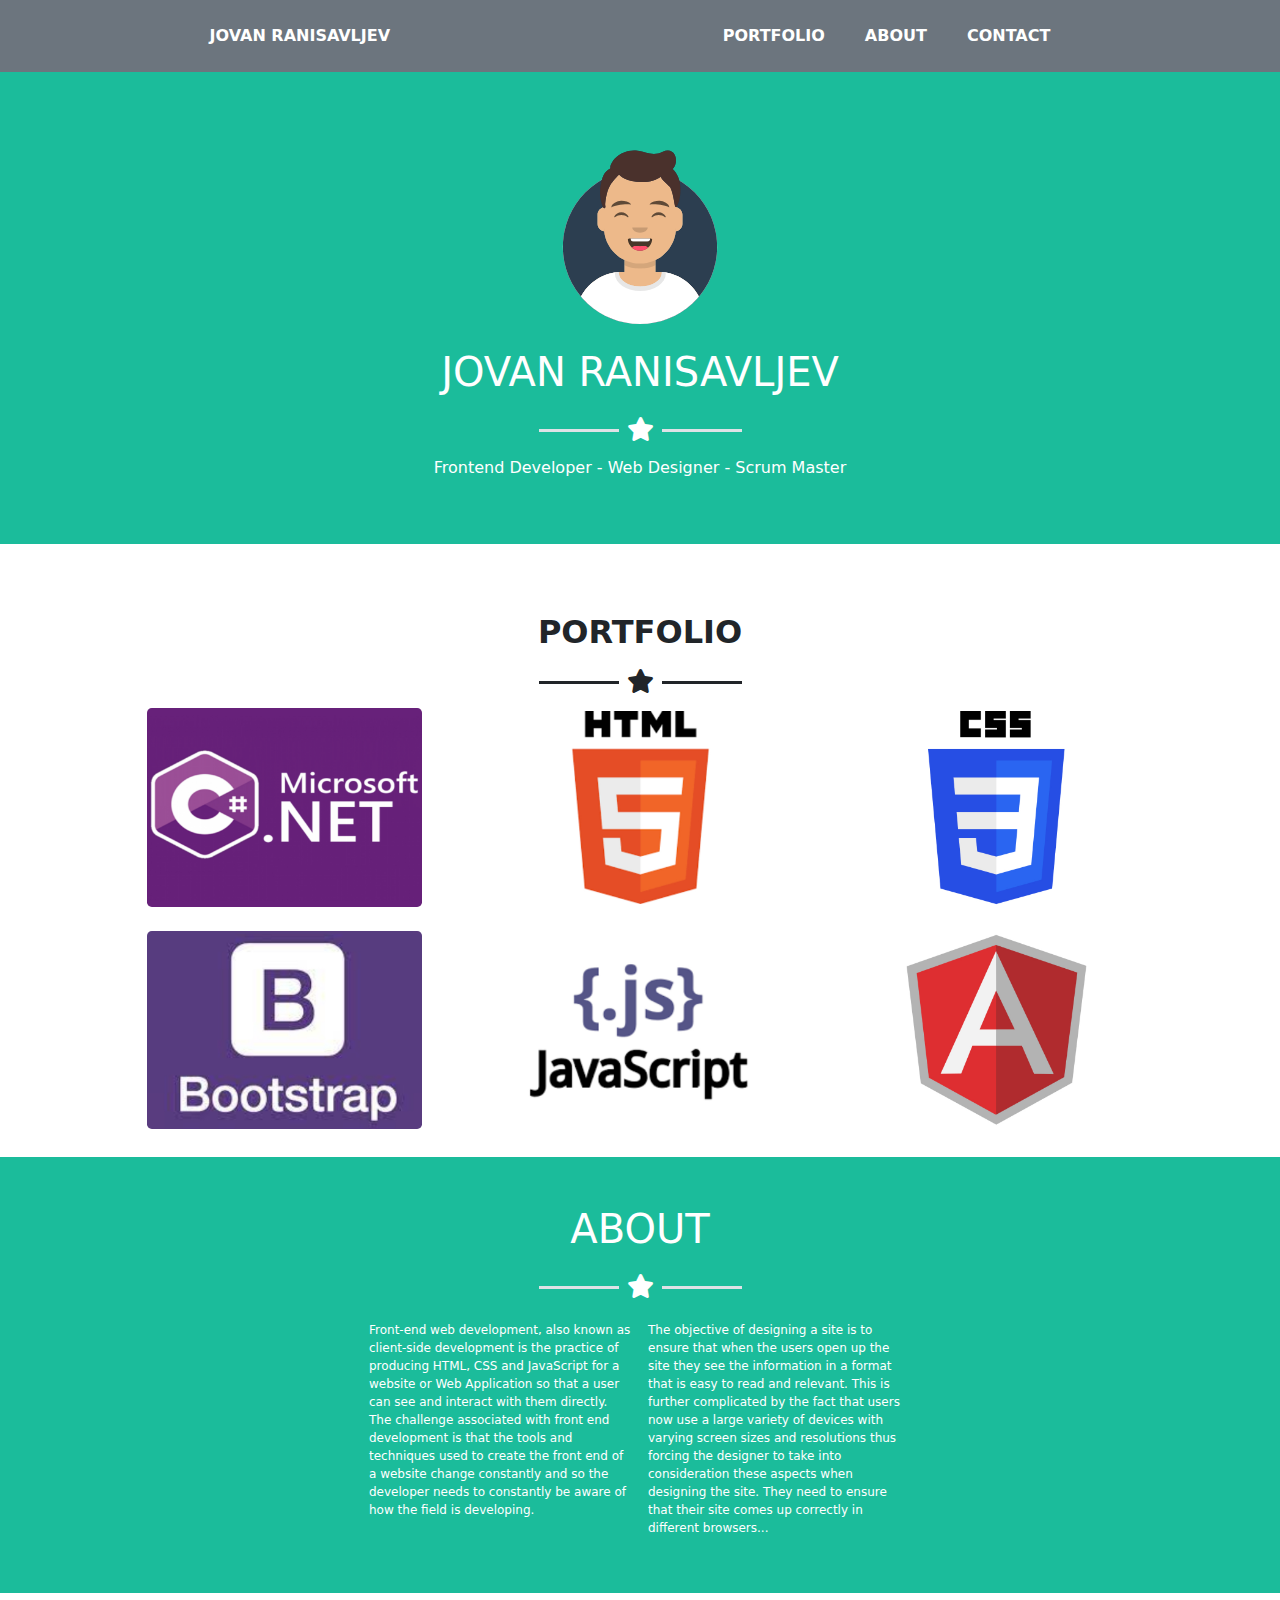
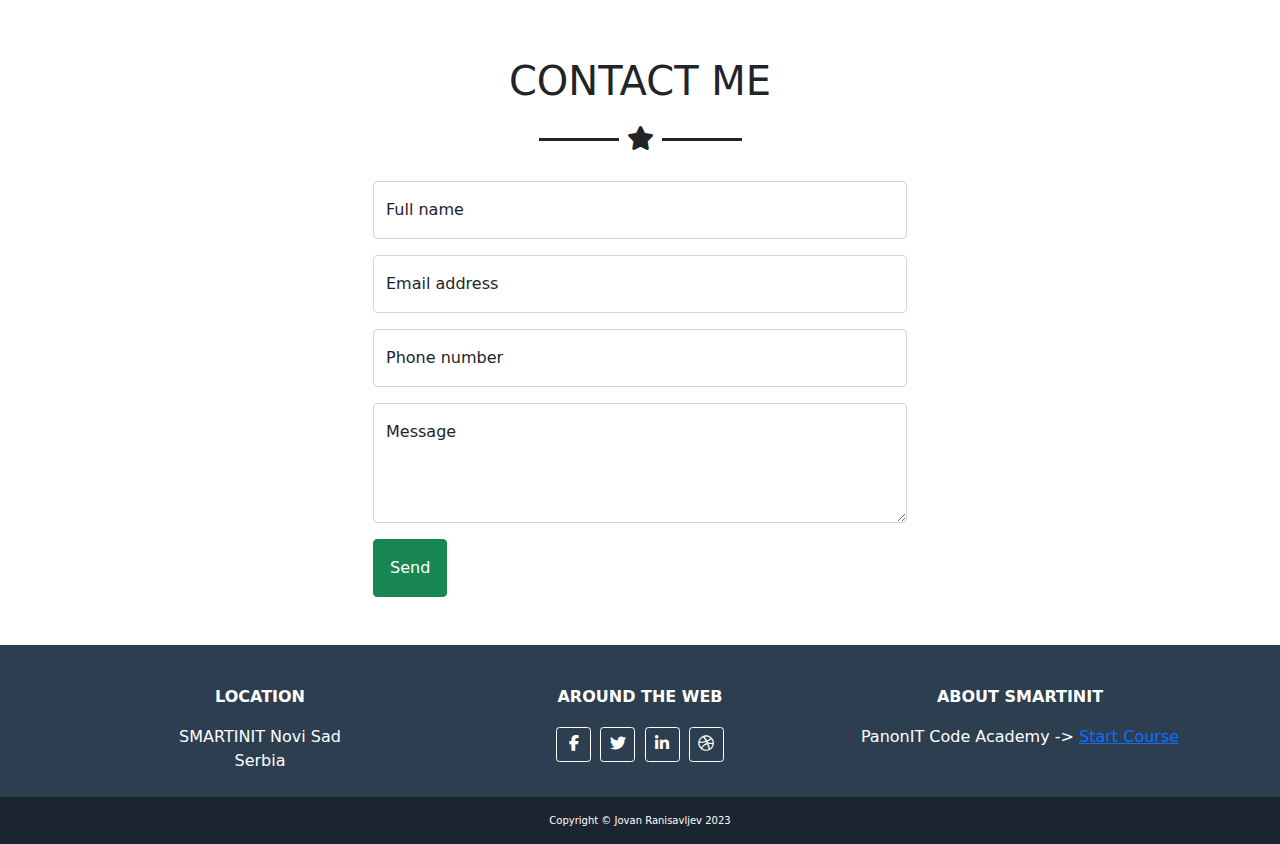
<file: index.html>
<!DOCTYPE html>

<head>
    <meta name="viewport" content="width=device-width, initial-scale=1.0">
    <meta charset="utf-8">

    <link rel="stylesheet" href="bootstrap-5.0.2-dist/css/bootstrap.min.css">
    <link rel="stylesheet" href="style.css">
    <link rel="stylesheet" href="https://cdnjs.cloudflare.com/ajax/libs/font-awesome/6.3.0/css/all.min.css">

    <script src="https://code.jquery.com/jquery-3.6.0.min.js"></script>
    <script src="bootstrap-5.0.2-dist/js/bootstrap.bundle.min.js"></script>

    <title>Predavanje 6 - zadatak</title>
</head>

<body>

    <nav id="header" class="navbar navbar-dark navbar-expand-lg sticky-top p-2 justify-content-center">
        <div id="brand" class="container">
            <a id="brand-text" class="navbar-brand text-white fw-bold" href="index.html">JOVAN RANISAVLJEV</a>
            <button id="menu-button" class="navbar-toggler btn-success text-white p-2 " type="button"
                data-bs-toggle="collapse" data-bs-target="#navbarNavDropdown" aria-controls="navbarNavDropdown"
                aria-expanded="false" aria-label="Toggle navigation">

                <div id="menu-icon">
                    <p style="display: inline; vertical-align: middle;">MENU</p>
                    <span class="navbar-toggler-icon "></span>
                </div>
            </button>
        </div>

        <div class="nav-text-group container">
            <div class="collapse navbar-collapse " id="navbarNavDropdown">
                <ul class="navbar-nav fw-bold ">
                    <li class="nav-item mx-0 mx-lg-1"><a class="nav-link text-white py-3 px-0 px-lg-3 rounded"
                            href="portfolio.html">PORTFOLIO</a></li>
                    <li class="nav-item mx-0 mx-lg-1"><a class="nav-link text-white py-3 px-0 px-lg-3 rounded"
                            href="#about">ABOUT</a>
                    </li>
                    <li class="nav-item mx-0 mx-lg-1"><a class="nav-link text-white py-3 px-0 px-lg-3 rounded"
                            href="#contact">CONTACT</a></li>
                </ul>
            </div>
        </div>
    </nav>

    <div id="jovan-cont" class="container-fluid pt-4 pb-5 px-0">
        <div id="jovanr" class="text-white text-center justify-content-center ">
            <div class="row">
                <img id="covek" class="mt-5" src="img/avataaars.svg" alt="">
                <h2 class="pt-4 fs-1">JOVAN RANISAVLJEV</h2>



                <div class="d-inline justify-content-center">
                    <table
                        class="table table-borderless d-flex align-items-center justify-content-center text-white mb-0">
                        <tbody>
                            <tr>
                                <td class="td-bordered border-bottom-3"></td>
                                <td rowspan="2"> <span class="fw-bold"><i class="fa fa-star "
                                            aria-hidden="true"></i></span>
                                    </th>
                                <td class="td-bordered"></td>
                            </tr>
                            <tr>
                                <td class="td-bordered border-3 border-end-0 border-start-0 border-bottom-0"></td>
                                <td class="td-bordered border-3 border-end-0 border-start-0 border-bottom-0"></td>
                            </tr>
                        </tbody>
                    </table> 
                </div>
               

            </div>

                <span class="pb-3 d-block"> Frontend Developer - Web Designer - Scrum Master</span>
            </div>
        </div>
    </div>

    <div id="portfolio" class="row d-flex pt-4 mt-4 text-center justify-content-center">
        <span class="mt-3 fs-2 fw-bold">PORTFOLIO</span>
        <table class="table table-borderless d-flex align-items-center justify-content-center mb-0">
            <tbody>
                <tr>
                    <td class="td-bordered"></td>
                    <td rowspan="2"> <span class="fw-bold"><i class="fa fa-star " aria-hidden="true"></i></span>
                        </th>
                    <td class="td-bordered"></td>
                </tr>

                <tr>
                    <td class="td-bordered border-dark border-3 border-end-0 border-start-0 border-bottom-0"></td>
                    <td class="td-bordered border-dark border-3 border-end-0 border-start-0 border-bottom-0"></td>
                </tr>
            </tbody>
        </table>
    </div>

    <div id="portf-cont" class="container px-5 mb-1">
        <div class="row">
            <div class="col-lg-4 col-md-6 mb-4 d-flex justify-content-center">
                <div class="position-relative">
                    <img src="img/image1.jpg" class="portf-item img-fluid rounded-3">
                    <div class="hover-part text-center position-absolute top-0 left-0 h-100 w-100">
                        <button id="btnModal" type="button" class="btn" data-bs-toggle="modal" data-bs-target="#modal1">
                            <i class="fa fa-plus fw-bold text-center text-white plus-znak"></i>
                        </button>
                    </div>
                </div>
            </div>
            <div class="col-lg-4 col-md-6 mb-4 d-flex justify-content-center">
                <div class="position-relative">
                    <img src="img/image2.jpg" class="portf-item img-fluid rounded-3">
                    <div class="hover-part text-center position-absolute top-0 left-0 h-100 w-100">
                        <button id="btnModal" type="button" class="btn" data-bs-toggle="modal" data-bs-target="#modal2">
                            <i class="fa fa-plus fw-bold text-center text-white plus-znak"></i>
                        </button>
                    </div>
                </div>
            </div>
            <div class="col-lg-4 col-md-6 mb-4 d-flex justify-content-center">
                <div class="position-relative">
                    <img src="img/image3.jpg" class="portf-item img-fluid rounded-3">
                    <div class="hover-part text-center position-absolute top-0 left-0 h-100 w-100">
                        <button id="btnModal" type="button" class="btn" data-bs-toggle="modal" data-bs-target="#modal2">
                            <i class="fa fa-plus fw-bold text-center text-white plus-znak"></i>
                        </button>
                    </div>
                </div>
            </div>
            <div class="col-lg-4 col-md-6 mb-4 d-flex justify-content-center">
                <div class="position-relative">
                    <img src="img/image4.jpg" class="portf-item img-fluid rounded-3">
                    <div class="hover-part text-center position-absolute top-0 left-0 h-100 w-100">
                        <button id="btnModal" type="button" class="btn" data-bs-toggle="modal" data-bs-target="#modal2">
                            <i class="fa fa-plus fw-bold text-center text-white plus-znak"></i>
                        </button>
                    </div>
                </div>
            </div>
            <div class="col-lg-4 col-md-6 mb-4 d-flex justify-content-center">
                <div class="position-relative">
                    <img src="img/image5.jpg" class="portf-item img-fluid rounded-3">
                    <div class="hover-part text-center position-absolute top-0 left-0 h-100 w-100">
                        <button id="btnModal" type="button" class="btn" data-bs-toggle="modal" data-bs-target="#modal2">
                            <i class="fa fa-plus fw-bold text-center text-white plus-znak"></i>
                        </button>
                    </div>
                </div>
            </div>
            <div class="col-lg-4 col-md-6 mb-4 d-flex justify-content-center">
                <div class="position-relative">
                    <img src="img/image6.jpg" class="portf-item img-fluid rounded-3">
                    <div class="hover-part text-center position-absolute top-0 left-0 h-100 w-100">
                        <button id="btnModal" type="button" class="btn" data-bs-toggle="modal" data-bs-target="#modal2">
                            <i class="fa fa-plus fw-bold text-center text-white plus-znak"></i>
                        </button>
                    </div>
                </div>
            </div>

        </div>
    </div>



    <div id="about-cont" class="container-fluid pt-4 pb-5 mb-3 px-0 ">

        <div id="about" class="container text-white text-center justify-content-center ">
            <h2 class="pt-4 fs-1">ABOUT</h2>
            <div class="">
                <table class="table table-borderless d-flex align-items-center justify-content-center text-white  mb-0">
                    <tbody>
                        <tr>
                            <td class="td-bordered border-bottom-3"></td>
                            <td rowspan="2"> <span class="fw-bold"><i class="fa fa-star " aria-hidden="true"></i></span>
                                </th>
                            <td class="td-bordered"></td>
                        </tr>
                        <tr>
                            <td class="td-bordered border-3 border-end-0 border-start-0 border-bottom-0"></td>
                            <td class="td-bordered border-3 border-end-0 border-start-0 border-bottom-0"></td>
                        </tr>
                    </tbody>
                </table>
            </div>
            <div class="container ">
                <div class="row d-flex justify-content-center">
                    <div id="about-text" class="col-lg-3 col-md-12 text-start p-2">Front-end web development,
                        also known as
                        client-side
                        development is the practice of producing HTML, CSS and JavaScript for a website or Web
                        Application
                        so that a user can see and interact with them directly. The challenge associated with front
                        end
                        development is that the tools and techniques used to create the front end of a website
                        change
                        constantly and so the developer needs to constantly be aware of how the field is developing.
                    </div>
                    <div id="about-text" class="col-lg-3 col-md-12 text-start p-2">The objective of designing a
                        site is to ensure
                        that
                        when the users open up the site they see the information in a format that is easy to read
                        and
                        relevant. This is further complicated by the fact that users now use a large variety of
                        devices
                        with
                        varying screen sizes and resolutions thus forcing the designer to take into consideration
                        these
                        aspects when designing the site. They need to ensure that their site comes up correctly in
                        different
                        browsers...</div>

                </div>
            </div>
        </div>
    </div>

    <div id="contactme-cont" class="container-fluid pt-4 px-0">
        <div class="container">
            <div id="contact" class="text-center justify-content-center ">
                <h2 class="pt-4 fs-1">CONTACT ME</h2>
                <div class="">
                    <table class="table table-borderless d-flex align-items-center justify-content-center mb-0">
                        <tbody>
                            <tr>
                                <td class="td-bordered border-bottom-3"></td>
                                <td rowspan="2"> <span class="fw-bold"><i class="fa fa-star "
                                            aria-hidden="true"></i></span>
                                    </th>
                                <td class="td-bordered"></td>
                            </tr>
                            <tr>
                                <td
                                    class="td-bordered border-dark border-3 border-end-0 border-start-0 border-bottom-0">
                                </td>
                                <td
                                    class="td-bordered border-dark border-3 border-end-0 border-start-0 border-bottom-0">
                                </td>
                            </tr>
                        </tbody>
                    </table>
                </div>
            </div>

            <div class="container col-6  mt-3 mb-5">
                <div class="form-floating mb-3">
                    <input type="text" class="form-control" id="floatingfullname" placeholder="Full name">
                    <label for="floatingfullname">Full name</label>
                </div>

                <div class="form-floating mb-3">
                    <input type="email" class="form-control" id="floatingemail" placeholder="name@example.com">
                    <label for="floatingemail">Email address</label>
                </div>
                <div class="form-floating mb-3">
                    <input type="tel" class="form-control" id="floatingtel" placeholder="tel">
                    <label for="floatingtel">Phone number</label>
                </div>
                <div class="form-floating form-outline mb-3">
                    <textarea class="form-control" id="floatingtext" placeholder="Message" rows="4"></textarea>
                    <label for="floatingtext">Message</label>
                </div>
                <button type="submit" class="btn btn-success p-3">Send</button>
            </div>
        </div>
    </div>

    <div id="bottom-cont" class="container-fluid d-flex text-white text-center justify-content-center ">
        <div class="container mt-3">
            <div class="row">
                <div class="col-lg-4 py-4">
                    <p class="fw-bold">LOCATION</p>
                    <span>SMARTINIT Novi Sad<br>Serbia</span>
                </div>
                <div class="col-lg-4 py-4 text-center">
                    <p class="fw-bold">AROUND THE WEB</p>
                    <div class="footer-icon">
                        <i class="fa fa-brands fa-facebook-f"></i>
                    </div>
                    <div class="footer-icon text-center">
                        <i class="fa fa-brands fa-twitter "></i>
                    </div>
                    <div class="footer-icon text-center">
                        <i class="fa fa-brands fa-linkedin-in"></i>
                    </div>
                    <div class="footer-icon text-center">
                        <i class="fa fa-brands fa-dribbble"></i>
                    </div>

                </div>
                <div class="col-lg-4 py-4">
                    <p class="fw-bold ">ABOUT SMARTINIT</p>
                    <span>PanonIT Code Academy -> <a href="https://panonit.com/news/panonit-code-academy">Start
                            Course</a>
                    </span>
                </div>
            </div>
        </div>
    </div>

    <div id="footer-cont" class="container-fluid text-center text-white p-3">
        <span class="">Copyright &#169; Jovan Ranisavljev 2023</span>
    </div>

    <div class="modal fade" id="modal1" tabindex="-1" aria-labelledby="modalLabel1" aria-hidden="true">
        <div class="modal-dialog modal-lg">
            <div class="modal-content">

                <div class="modal-body">
                    <button type="button" class="btn-close" data-bs-dismiss="modal" aria-label="Close"></button>
                    <div id="modal-cont"
                        class="container d-block justify-content-center justify-items-center text-center mb-2">
                        <h2 class="pt-4 fs-1 text-secondary">C#</h2>

                        <table class="table table-borderless d-flex align-items-center justify-content-center mb-0">
                            <tbody>
                                <tr>
                                    <td class="td-bordered"></td>
                                    <td rowspan="2"> <span class="fw-bold"><i class="fa fa-star "
                                                aria-hidden="true"></i></span>
                                        </th>
                                    <td class="td-bordered"></td>
                                </tr>

                                <tr>
                                    <td
                                        class="td-bordered border-dark border-3 border-end-0 border-start-0 border-bottom-0">
                                    </td>
                                    <td
                                        class="td-bordered border-dark border-3 border-end-0 border-start-0 border-bottom-0">
                                    </td>
                                </tr>
                            </tbody>
                        </table>

                        <img class="modal-img rounded-3 pb-4" src="img/image1.jpg" alt="">
                        <p id="modal-text">C# is widely used for developing desktop applications, web applications
                            and
                            web services.
                            It is used in creating applications of Microsoft at a large scale. C# is also used in
                            game development in Unity.</p>

                        <button type="button" class="btn btn-success py-0 px-3" data-bs-dismiss="modal"><span
                                class="fw-bold fs-5" aria-hidden="true">
                                <i class="fa-solid fa-xmark maliX"></i>
                            </span> <span>Close Window</span>
                        </button>

                    </div>
                </div>
            </div>
        </div>
    </div>

</body>
</file>
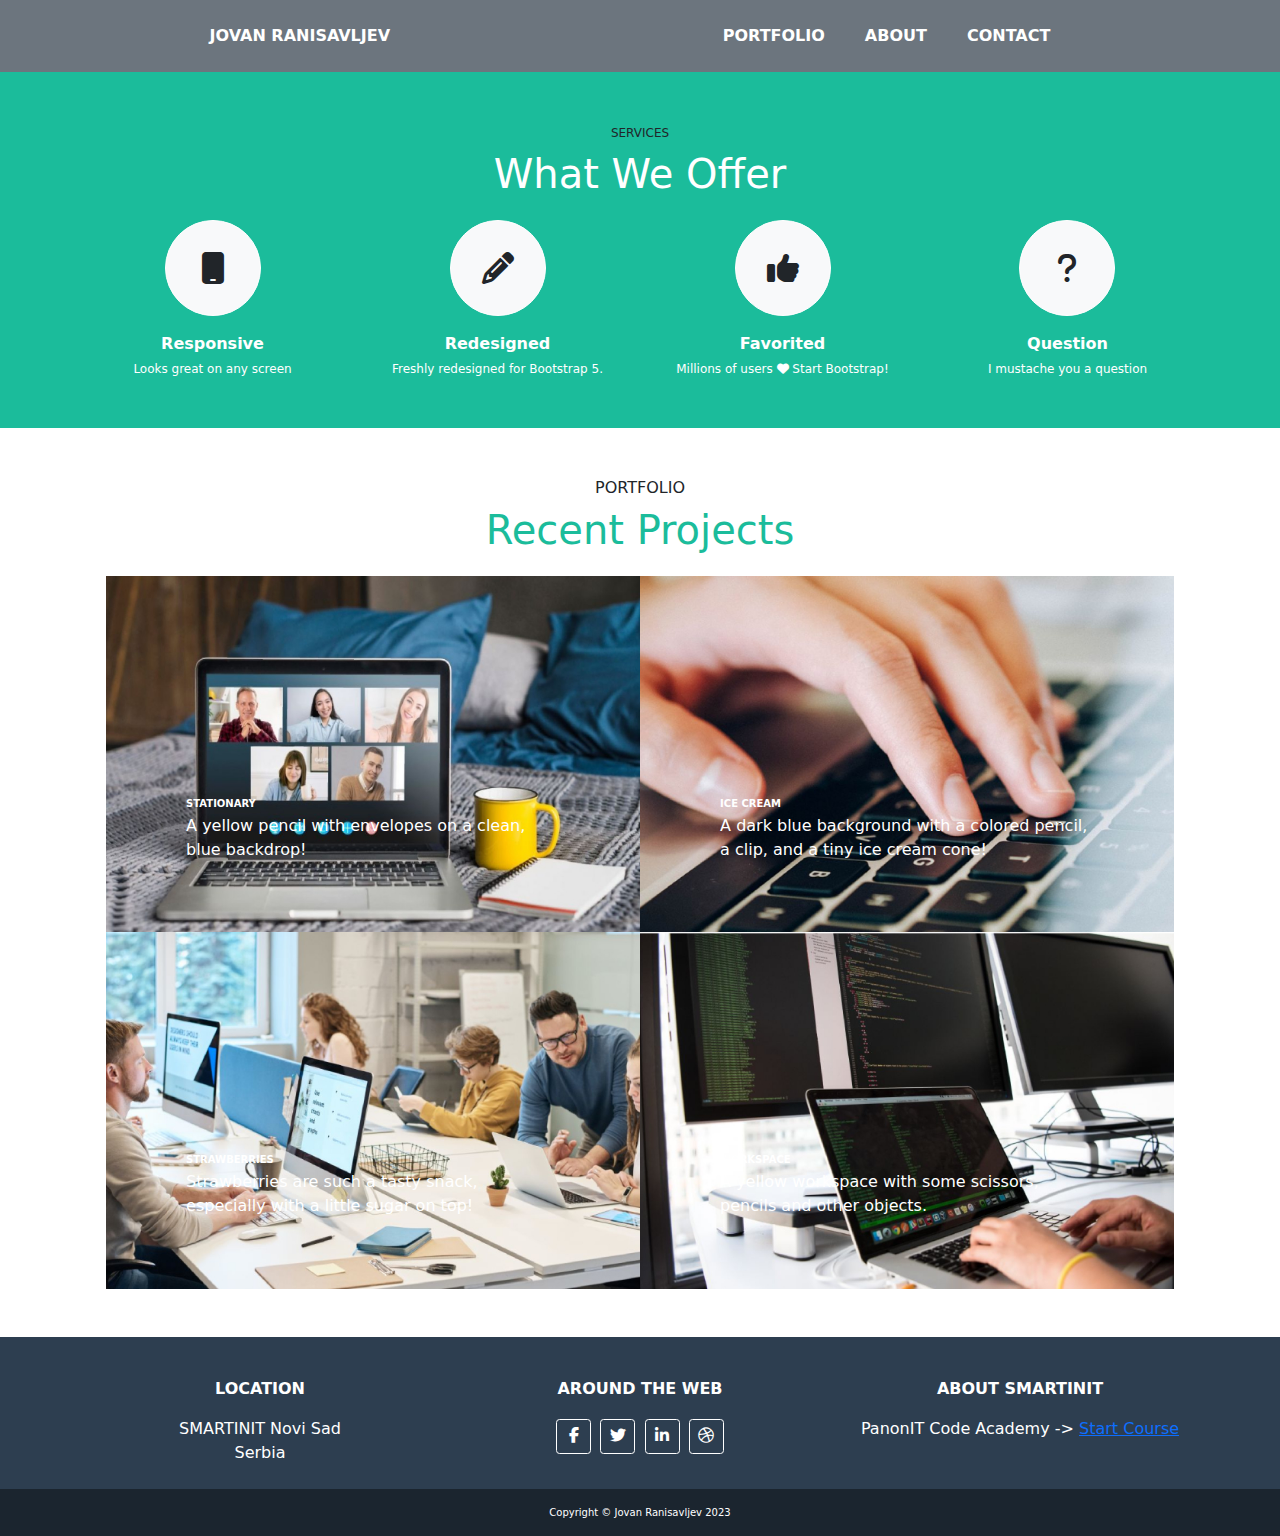
<file: portfolio.html>
<!DOCTYPE html>

<head>
    <meta name="viewport" content="width=device-width, initial-scale=1.0">
    <meta charset="utf-8">

    <link rel="stylesheet" href="bootstrap-5.0.2-dist/css/bootstrap.min.css">
    <link rel="stylesheet" href="style.css">
    <link rel="stylesheet" href="https://cdnjs.cloudflare.com/ajax/libs/font-awesome/6.3.0/css/all.min.css">

    <script src="https://code.jquery.com/jquery-3.6.0.min.js"></script>
    <script src="bootstrap-5.0.2-dist/js/bootstrap.bundle.min.js"></script>

    <title>Portfolio</title>
</head>

<body>

    <nav id="header" class="navbar navbar-dark navbar-expand-lg sticky-top p-2 justify-content-center">
        <div id="brand" class="container">
            <a id="brand-text" class="navbar-brand text-white fw-bold" href="index.html">JOVAN RANISAVLJEV</a>
            <button id="menu-button" class="navbar-toggler btn-success text-white p-2 " type="button"
                data-bs-toggle="collapse" data-bs-target="#navbarNavDropdown" aria-controls="navbarNavDropdown"
                aria-expanded="false" aria-label="Toggle navigation">

                <div id="menu-icon">
                    <p style="display: inline; vertical-align: middle;">MENU</p>
                    <span class="navbar-toggler-icon "></span>
                </div>
            </button>
        </div>

        <div class="nav-text-group container">
            <div class="collapse navbar-collapse " id="navbarNavDropdown">
                <ul class="navbar-nav fw-bold ">
                    <li class="nav-item mx-0 mx-lg-1"><a class="nav-link text-white py-3 px-0 px-lg-3 rounded"
                            href="portfolio.html">PORTFOLIO</a></li>
                    <li class="nav-item mx-0 mx-lg-1"><a class="nav-link text-white py-3 px-0 px-lg-3 rounded"
                            href="#about">ABOUT</a>
                    </li>
                    <li class="nav-item mx-0 mx-lg-1"><a class="nav-link text-white py-3 px-0 px-lg-3 rounded"
                            href="#contact">CONTACT</a></li>
                </ul>
            </div>
        </div>
    </nav>

    <div id="wwo-cont" class="container-fluid  text-center">
        <div class="container text-center pt-5 pb-3">
            <span class="wwo-h1">SERVICES<br></span>
            <span class="text-white fs-1">What We Offer</span>
        </div>

        <div class="container ">
            <div class="row ">
                <div class="col-lg-3 col-md-6 col-sm-12 d-flex justify-content-center">
                    <div class="row d-flex justify-content-center">
                        <div class=" wwo-div-icon d-flex justify-content-center align-items-center bg-light ikonica">
                            <span><i class="fa fa-mobile d-block justify-content-center "></i></span>
                        </div>
                        <div class="text-white mt-3 mb-5">
                            <span class="fw-bold opis-ikonice1">Responsive</span><br>
                            <span class="mb-5 opis-ikonice2">Looks great on any screen</span>
                        </div>
                    </div>
                </div>

                <div class="col-lg-3 col-md-6 col-sm-12 d-flex justify-content-center">
                    <div class="row d-flex justify-content-center">
                        <div class=" wwo-div-icon d-flex justify-content-center align-items-center bg-light ikonica">
                            <span><i class="fa fa-pencil d-block justify-content-center "></i></span>
                        </div>
                        <div class="text-white mt-3 mb-5">
                            <span class="fw-bold opis-ikonice1">Redesigned</span><br>
                            <span class="mb-5 opis-ikonice2">Freshly redesigned for Bootstrap 5.</span>
                        </div>
                    </div>
                </div>

                <div class="col-lg-3 col-md-6 col-sm-12 d-flex justify-content-center">
                    <div class="row d-flex justify-content-center">
                        <div class=" wwo-div-icon d-flex justify-content-center align-items-center bg-light ikonica">
                            <span><i class="fa fa-thumbs-up d-block justify-content-center "></i></span>
                        </div>
                        <div class="text-white mt-3 mb-5">
                            <span class="fw-bold opis-ikonice1">Favorited</span><br>
                            <span class="mb-5 opis-ikonice2">Millions of users <i class="fa fa-heart"></i> Start
                                Bootstrap!</span>
                        </div>
                    </div>
                </div>

                <div class="col-lg-3 col-md-6 col-sm-12 d-flex justify-content-center">
                    <div class="row d-flex justify-content-center">
                        <div class=" wwo-div-icon d-flex justify-content-center align-items-center bg-light ikonica">
                            <span><i class="fa fa-question d-block justify-content-center"></i></span>
                        </div>
                        <div class="text-white mt-3 mb-5">
                            <span class="fw-bold opis-ikonice1">Question</span><br>
                            <span class="mb-5 opis-ikonice2">I mustache you a question</span>
                        </div>
                    </div>
                </div>

            </div>
        </div>
    </div>


    <div id="projects-cont" class="container-fluid text-center">
        <div class="container text-center pt-5 pb-3">
            <span>PORTFOLIO<br></span>
            <span class="fs-1 projects-text">Recent Projects</span>
        </div>

        <div class="container">
            <div class="row d-flex justify-content-center"></div>
        </div>
    </div>

    <div id="projects-image-cont" class="container px-5 mb-5">
        <div class="row">
            
           
            <div id="proj-img-1" class="col-lg-6 col-md-12 d-grid justify-content-center align-items-center position-relative text-white px-0">
                <img  id="slika" src="img/portfolio-1.jpg" alt="" class="proj-img">
                <div  class="hover-part-2 text-center position-absolute top-0 left-0 h-100 w-100">
                </div>
                <div class="proj-text-div">
                    
                    <span id="proj-h1">STATIONARY</span>
                            <P>A yellow pencil with envelopes on a clean, blue backdrop!</P>
                </div>
            </div>
            <div id="proj-img-2" class="col-lg-6 col-md-12 d-grid justify-content-center align-items-center position-relative text-white px-0">
                <img  src="img/portfolio-2.jpg" alt="" class="proj-img">
                <div  class="hover-part-2 text-center position-absolute top-0 left-0 h-100 w-100">
                </div>
                <div class="proj-text-div">
                    <span id="proj-h1">ICE CREAM</span>
                    <P>A dark blue background with a colored pencil, a clip, and a tiny ice cream cone!</P>
                </div>
            </div>
            <div id="proj-img-3" class="col-lg-6 col-md-12 d-grid justify-content-center align-items-center position-relative text-white px-0">
                <img  src="img/portfolio-3.jpg" alt="" class="proj-img">
                <div  class="hover-part-2 text-center position-absolute top-0 left-0 h-100 w-100">
                </div>
                <div class="proj-text-div">
                    <span id="proj-h1">STRAWBERRIES</span>
                    <P>Strawberries are such a tasty snack, especially with a little sugar on top!</P>
                </div>
            </div>
            <div id="proj-img-4" class="col-lg-6 col-md-12 d-grid justify-content-center align-items-center position-relative text-white px-0">
                <img  src="img/portfolio-4.jpg" alt="" class="proj-img">
                <div  class="hover-part-2 text-center position-absolute top-0 left-0 h-100 w-100">
                </div>
                <div class="proj-text-div">
                    <span id="proj-h1">WORKSPACE</span>
                    <P>A yellow workspace with some scissors, pencils and other objects.</P>
                </div>
            </div>


        </div>
    </div>


    <div id="bottom-cont" class="container-fluid d-flex text-white text-center justify-content-center ">
        <div class="container mt-3">
            <div class="row">
                <div class="col-lg-4 py-4">
                    <p class="fw-bold">LOCATION</p>
                    <span>SMARTINIT Novi Sad<br>Serbia</span>
                </div>
                <div class="col-lg-4 py-4 text-center">
                    <p class="fw-bold">AROUND THE WEB</p>
                    <div class="footer-icon">
                        <i class="fa fa-brands fa-facebook-f"></i>
                    </div>
                    <div class="footer-icon text-center">
                        <i class="fa fa-brands fa-twitter "></i>
                    </div>
                    <div class="footer-icon text-center">
                        <i class="fa fa-brands fa-linkedin-in"></i>
                    </div>
                    <div class="footer-icon text-center">
                        <i class="fa fa-brands fa-dribbble"></i>
                    </div>

                </div>
                <div class="col-lg-4 py-4">
                    <p class="fw-bold ">ABOUT SMARTINIT</p>
                    <span>PanonIT Code Academy -> <a href="https://panonit.com/news/panonit-code-academy">Start
                            Course</a>
                    </span>
                </div>
            </div>
        </div>
    </div>

    <div id="footer-cont" class="container-fluid text-center text-white p-3">
        <span class="">Copyright &#169; Jovan Ranisavljev 2023</span>
    </div>
</body>
</file>
<file: style.css>
#header {
    background-color: #6c757e;
}

#brand {
    margin-left: 15%;
}

#menu-button {
    margin-right: 15%;
}

.nav-text-group {
    margin-right: 15%;
    margin-left: 15%;
}

#brand-text {
    font-size: 16px;
}

#navbar-text {
    font-size: 11px;
}

#navbarNavDropdown {
    justify-content: end;
}

#menu-icon {
    font-size: 12px;
}

.navbar-toggler {
    background-color: #1bbc9b !important;
}

#jovan-cont,
#about-cont,
#wwo-cont {
    background-color: #1bbc9b;
}

#jovanr {
    scroll-margin-top: 90px;
}

#about {
    scroll-margin-top: 115px;
}

#portfolio {
    scroll-margin-top: 20px;
}

#contact {
    scroll-margin-top: 50px;
}

#covek {
    height: 180px;
}

table {
    font-size: 24px;
}

.td-bordered {
    width: 80px;
}

#btnModal {
    /* position: relative; */
    width: 100%;
    height: 100%;
    font-size: 100px;
}

.maliX {
    font-size: 16px;
    vertical-align: middle;
}

.btn-close {
    float: right;
}

.modal-img {
    width: 400px;
}

#modal-cont {
    box-sizing: content-box;
    width: 400px;
}

#modal-text,
#about-text {
    font-size: 12px;
}

textarea {
    min-height: 120px !important;
}

#bottom-cont {
    background-color: #2d3e50;
}

#footer-cont {
    background-color: #1b252f;
    font-size: 10px;
}

a:hover {
    color: #1bbc9b !important;
}

.footer-icon:hover {
    background-color: white;
    color: black;
}

.footer-icon {
    width: 35px;
    height: 35px;
    border: 1px solid white;
    border-radius: 10%;
    display: inline-block;
    padding-top: 4px;
    margin: 2px;
}

.footer-icon-2:hover {
    background-color: white;
    color: black;
}

.navbar-toggler {
    float: right;
}

.wwo-h1 {
    font-size: 12px;
}

.wwo-div-icon {
    width: 96px;
    height: 96px;
    border: 1px solid white;
    border-radius: 50%;
}

.ikonica {
    font-size: 32px;
}

.opis-ikonice1 {
    font-size: 16px;
}

.opis-ikonice2 {
    font-size: 12px;
}

.projects-text {
    color: #1bbc9b;
}

.proj-img {
    width: 100%;
    background-size: cover;
    background-position: center;
    position: relative;
}

#slika:hover + .proj-img{
width: 50%;
}


.hover-part-2 {
    background-color: green;
    opacity: 0;
}

.hover-part-2:hover {
    opacity: 0.5;
}

#prr:hover + #proj-img-1{
    width: 70%;
    padding: 20%;
}

.proj-text-div {
    position: absolute;
    width: 70%;
    top: 60%;
    left: 15%;
}

#proj-h1 {
    font-size: 10px;
    font-weight: bold;
}

#poljeDugmeta {
    position: relative;
}

.portf-item {
    width: 275px;
    position: relative;
}

.hover-part {
    background-color: green;
    opacity: 0;
    transition: 2s ease-in-out all;
    vertical-align: middle;
}

.hover-part:hover {
    opacity: 1;
}

#crtica {
    width: 80px;
    border-radius: 1px;   
    background-color: white;
    height: 4px;
}

@media (max-width: 576px) {
    .portf-item {
        width: 400px;
    }

    #brand {
        margin-left: 0%;
        padding-left: 0px;
        padding-right: 0px;
    }

    #menu-button {
        margin-right: 0%;
    }

    #btnModal {
        width: 400px;
    }

    .proj-img {
        height: 270px;
        margin-bottom: 16px;
    }

    .proj-text-div {
        position: absolute;
        width: 90%;
        left: 5%;
    }

    .nav-text-group {
        margin-left: 0%;
        padding-left: 0px;
        padding-right: 0px;
    }
}

@media (min-width: 577px) and (max-width: 768px) {
    .portf-item {
        width: 400px;
    }

    #btnModal {
        width: 400px;
    }

    .proj-img {
        margin-bottom: 16px;
    }

    #brand {
        /* margin-left: 0%; */
        padding-left: 0px;
        padding-right: 0px;
    }

    .nav-text-group {
        margin-left: 15%;
        padding-left: 0px;
        padding-right: 0px;
    }
}

    @media (max-width: 992px) {
        .proj-img {
            margin-bottom: 16px;
        }
    
}
</file>
